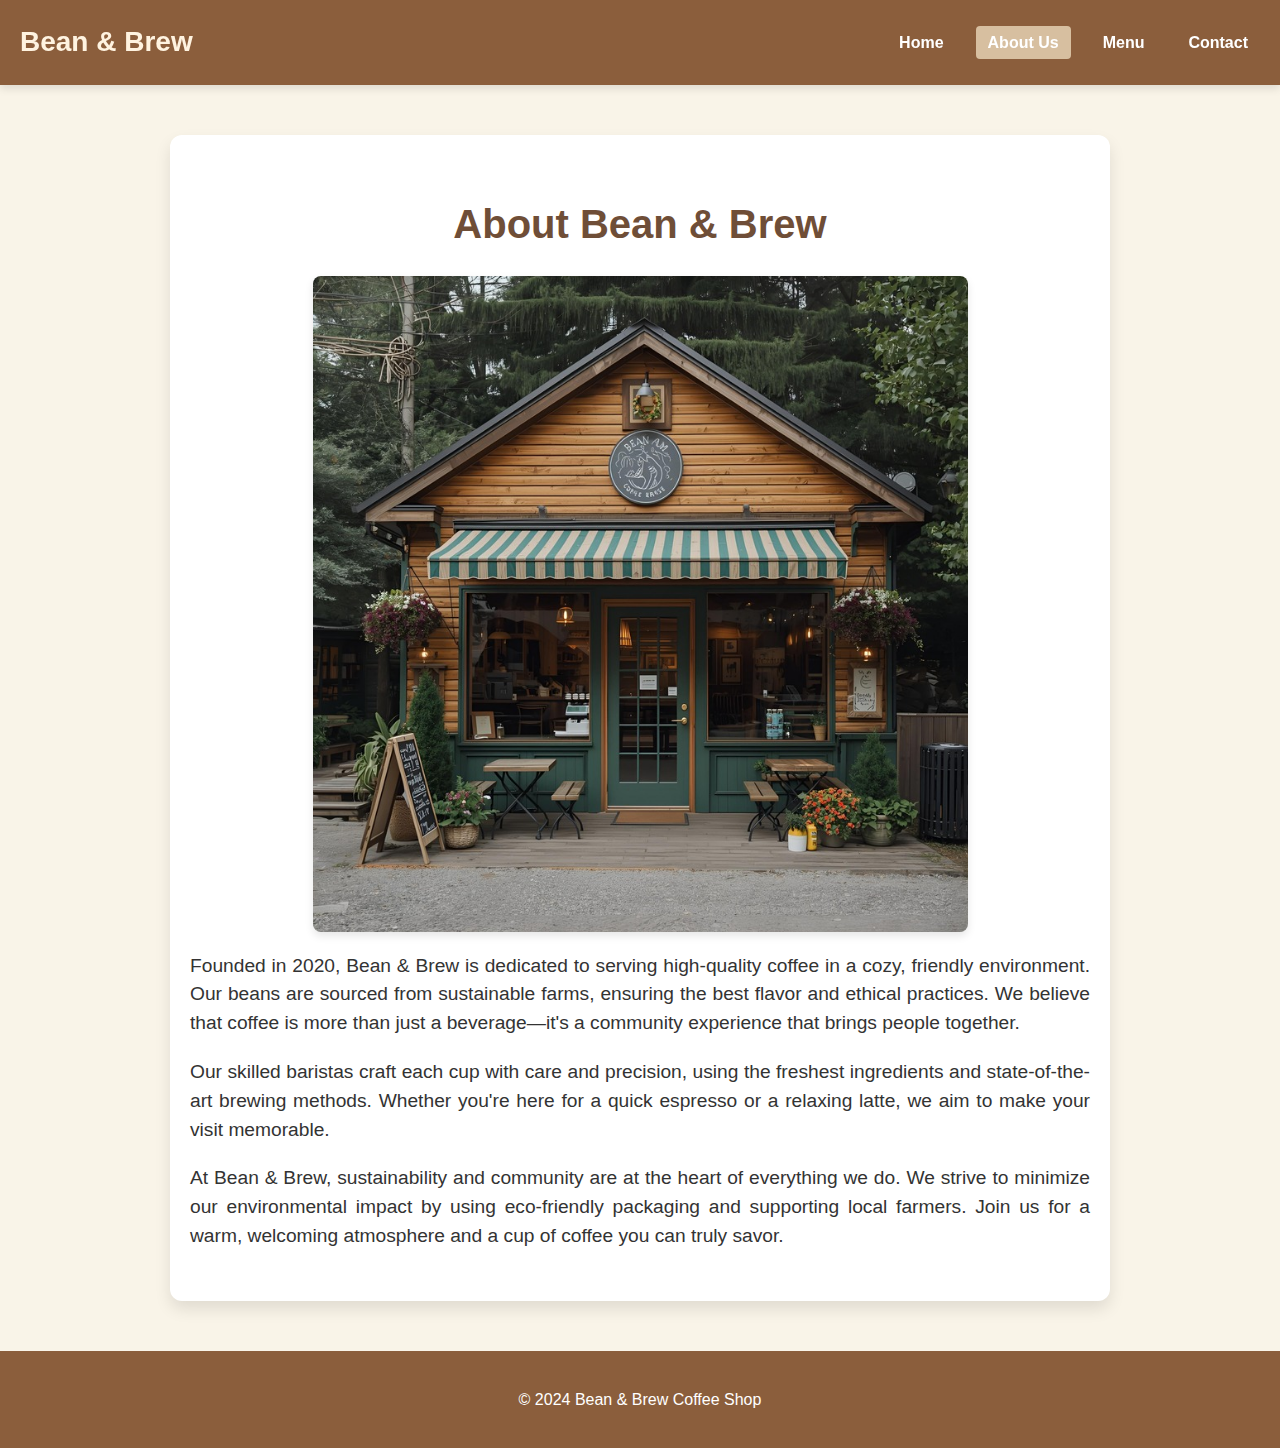
<file: about.html>
<!DOCTYPE html>
<html lang="en">
<head>
<meta charset="UTF-8" />
<meta name="viewport" content="width=device-width, initial-scale=1.0" />
<title>About Us - Bean & Brew</title>
<link rel="stylesheet" href="css/styles.css" />
</head>
<body>
<header>
  <div class="logo">Bean & Brew</div>
  <nav>
    <ul>
      <li><a href="index.html">Home</a></li>
      <li><a href="about.html" class="active">About Us</a></li>
      <li><a href="menu.html">Menu</a></li>
      <li><a href="contact.html">Contact</a></li>
    </ul>
  </nav>
</header>

<section class="about-page">
  <h1>About Bean & Brew</h1>
  
  <!-- Image section -->
  <div class="about-image">
    <img src="img/Bean&Brew.png" alt="Bean & Brew Coffee Shop" />
  </div>
  
  <!-- Expanded text -->
  <p>Founded in 2020, Bean & Brew is dedicated to serving high-quality coffee in a cozy, friendly environment. Our beans are sourced from sustainable farms, ensuring the best flavor and ethical practices. We believe that coffee is more than just a beverage—it's a community experience that brings people together.</p>
  <p>Our skilled baristas craft each cup with care and precision, using the freshest ingredients and state-of-the-art brewing methods. Whether you're here for a quick espresso or a relaxing latte, we aim to make your visit memorable.</p>
  <p>At Bean & Brew, sustainability and community are at the heart of everything we do. We strive to minimize our environmental impact by using eco-friendly packaging and supporting local farmers. Join us for a warm, welcoming atmosphere and a cup of coffee you can truly savor.</p>
</section>

<footer>
  <p>&copy; 2024 Bean & Brew Coffee Shop</p>
</footer>
</body>
</html>
</file>
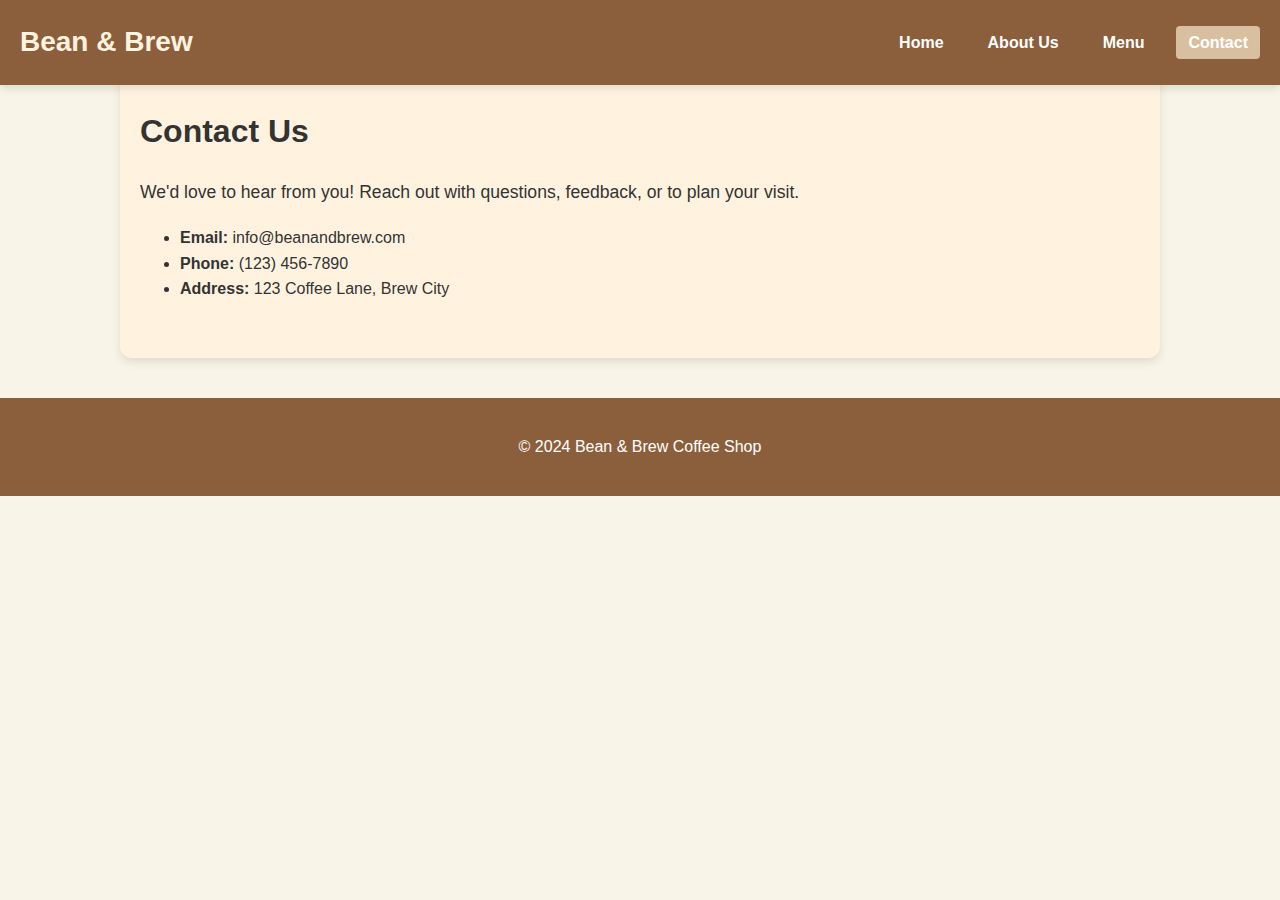
<file: contact.html>
<!DOCTYPE html>
<html lang="en">
<head>
<meta charset="UTF-8" />
<meta name="viewport" content="width=device-width, initial-scale=1.0" />
<title>Contact - Bean & Brew</title>
<link rel="stylesheet" href="css/styles.css" />
</head>
<body>
<header>
  <div class="logo">Bean & Brew</div>
  <nav>
    <ul>
      <li><a href="index.html">Home</a></li>
      <li><a href="about.html">About Us</a></li>
      <li><a href="menu.html">Menu</a></li>
      <li><a href="contact.html" class="active">Contact</a></li>
    </ul>
  </nav>
</header>

<section class="contact-page">
  <h1>Contact Us</h1>
  <p>We'd love to hear from you! Reach out with questions, feedback, or to plan your visit.</p>
  <ul>
    <li><strong>Email:</strong> info@beanandbrew.com</li>
    <li><strong>Phone:</strong> (123) 456-7890</li>
    <li><strong>Address:</strong> 123 Coffee Lane, Brew City</li>
  </ul>
  <div class="map-placeholder">
    <!-- You could embed a map here -->
  </div>
</section>

<footer>
  <p>&copy; 2024 Bean & Brew Coffee Shop</p>
</footer>
</body>
</html>
</file>
<file: css/styles.css>
body {
  font-family: 'Helvetica Neue', Helvetica, Arial, sans-serif;
  line-height: 1.6;
  background-color: #f9f4e8;
  color: #333;
  margin: 0;
}

header {
  display: flex;
  justify-content: space-between;
  align-items: center;
  background-color: #8b5e3c; /* Warm brown */
  padding: 20px;
  box-shadow: 0 4px 8px rgba(0,0,0,0.1);
  position: sticky;
  top: 0;
  z-index: 999;
}

header .logo {
  font-size: 28px;
  font-weight: bold;
  color: #fff3e0;
}

nav ul {
  list-style: none;
  display: flex;
  margin: 0;
  padding: 0;
}

nav ul li {
  margin-left: 20px;
}

nav ul li a {
  color: #fff;
  text-decoration: none;
  font-weight: 600;
  padding: 8px 12px;
  border-radius: 4px;
  transition: background 0.3s;
}

nav ul li a:hover,
nav ul li a.active {
  background-color: #d7bfa0;
}

.hero {
  background-image: url('https://images.unsplash.com/photo-1509042239860-f550ce710b93?ixlib=rb-4.0.1&auto=format&fit=crop&w=1600&q=80');
  background-size: cover;
  background-position: center;
  height: 60vh;
  display: flex;
  flex-direction: column;
  justify-content: center;
  align-items: center;
  color: #fff;
  text-shadow: 1px 1px 4px rgba(0,0,0,0.7);
  padding: 20px;
  text-align: center;
}

section {
  padding: 40px 20px;
  max-width: 1000px;
  margin: auto;
  background-color: #fff3e0;
  border-radius: 12px;
  box-shadow: 0 4px 10px rgba(0,0,0,0.1);
  margin-top: -40px;
  position: relative;
  z-index: 1;
}

h2 {
  text-align: center;
  margin-bottom: 20px;
  font-size: 2em;
  color: #6f4e37;
}

.about-preview p,
.about-page p,
.contact-page p {
  font-size: 1.1em;
  line-height: 1.5;
  margin-bottom: 20px;
}

.btn {
  display: inline-block;
  padding: 12px 24px;
  background-color: #8b5e3c;
  color: #fff;
  border-radius: 8px;
  text-decoration: none;
  font-weight: bold;
  transition: background 0.3s;
}

.btn:hover {
  background-color: #a5694f;
}

.menu-items {
  display: flex;
  flex-wrap: wrap;
  justify-content: center; /* Center items horizontally */
  gap: 20px; /* Space between items */
  padding: 20px;
}
.menu-image {
  max-width: 100%; /* So images don't overflow their container */
  height: auto;
  border-radius: 10px;
  margin-bottom: 15px;
  box-shadow: 0 2px 5px rgba(0,0,0,0.1);
  display: block;
  margin-left: auto;
  margin-right: auto;
}

.item {
  background-color: #fff;
  border-radius: 12px;
  padding: 15px;
  box-shadow: 0 4px 8px rgba(0,0,0,0.1);
  width: 250px; /* Adjust width as needed */
  text-align: center;
  transition: transform 0.2s;
}
footer {
  background-color: #8b5e3c;
  color: #fff;
  text-align: center;
  padding: 20px;
  margin-top: 40px;
}


.about-page {
  max-width: 900px;
  margin: 50px auto;
  padding: 30px 20px;
  background-color: #fff;
  border-radius: 12px;
  box-shadow: 0 8px 16px rgba(0,0,0,0.1);
  text-align: center;
  font-family: 'Helvetica Neue', Helvetica, Arial, sans-serif;
  line-height: 1.6;
  color: #333;
}

/* Style for the image container */
.about-image {
  margin: 20px 0;
  display: flex;
  justify-content: center;
}

.about-image img {
  max-width: 100%;
  height: auto;
  border-radius: 8px;
  box-shadow: 0 4px 8px rgba(0,0,0,0.1);
  transition: transform 0.3s ease;
}

.about-image img:hover {
  transform: scale(1.02);
}

/* Keep existing styles for headings and paragraphs, or customize as needed */
.about-page h1 {
  font-size: 2.5em;
  margin-bottom: 20px;
  color: #6f4e37;
}

.about-page p {
  font-size: 1.2em;
  margin-bottom: 20px;
  line-height: 1.5;
  text-align: justify; /* optional, for better text flow */
}

@media(max-width: 768px) {
  nav ul {
    flex-direction: column;
  }
  nav ul li {
    margin-left: 0;
    margin-top: 10px;
  }
}
</file>
